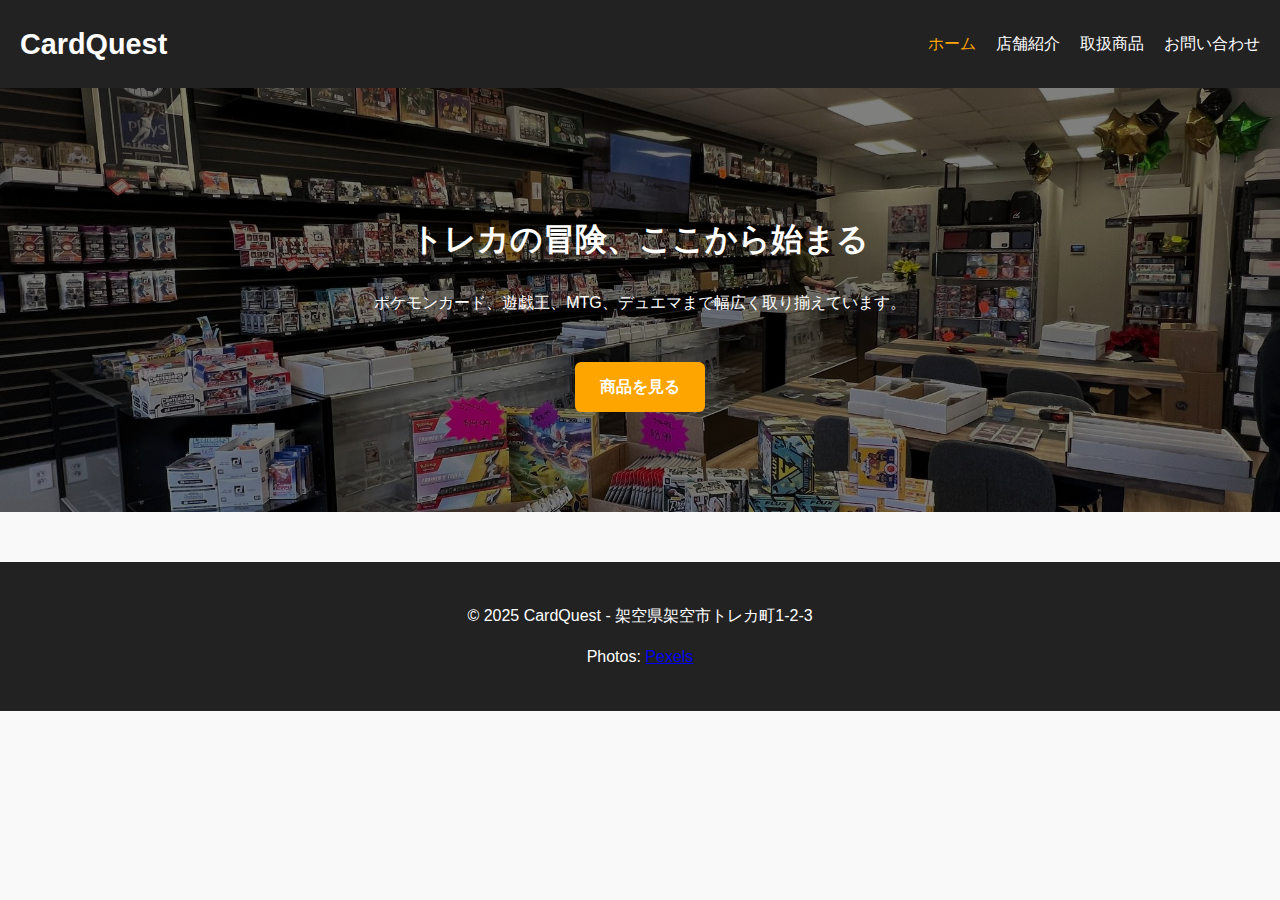
<file: index.html>
<!DOCTYPE html>
<html lang="ja">
    <head>
        <meta charset="UTF-8">
        <meta name="viewport" content="width=device-width, initial-scale=1.0">
        <title>CardQuest - トレカの冒険、ここから始まる</title>
        <link rel="stylesheet" href="style.css">
        <script src="script.js" defer></script>
    </head>
    <body>
        <header>
            <nav>
                <div class="logo"><a href="index.html">CardQuest</a></div>
                <ul>
                    <li><a href="index.html" class="active">ホーム</a></li>
                    <li><a href="about.html">店舗紹介</a></li>
                    <li><a href="products.html">取扱商品</a></li>
                    <li><a href="contact.html">お問い合わせ</a></li>
                </ul>
            </nav>
        </header>

        <section class="hero" style="background-image: url('images/shop.jpg')">
            <h2>トレカの冒険、ここから始まる</h2>
            <p>ポケモンカード、遊戯王、MTG、デュエマまで幅広く取り揃えています。</p>
            <a href="products.html" class="btn">商品を見る</a>
        </section>

        <footer>
            <p>© 2025 CardQuest - 架空県架空市トレカ町1-2-3</p>
            <p>
                Photos:
                <a href="https://www.pexels.com/photo/5699457/" target="_blank" rel="noopener noreferrer">Pexels</a>
            </p>
        </footer>
    </body>
</html>
</file>
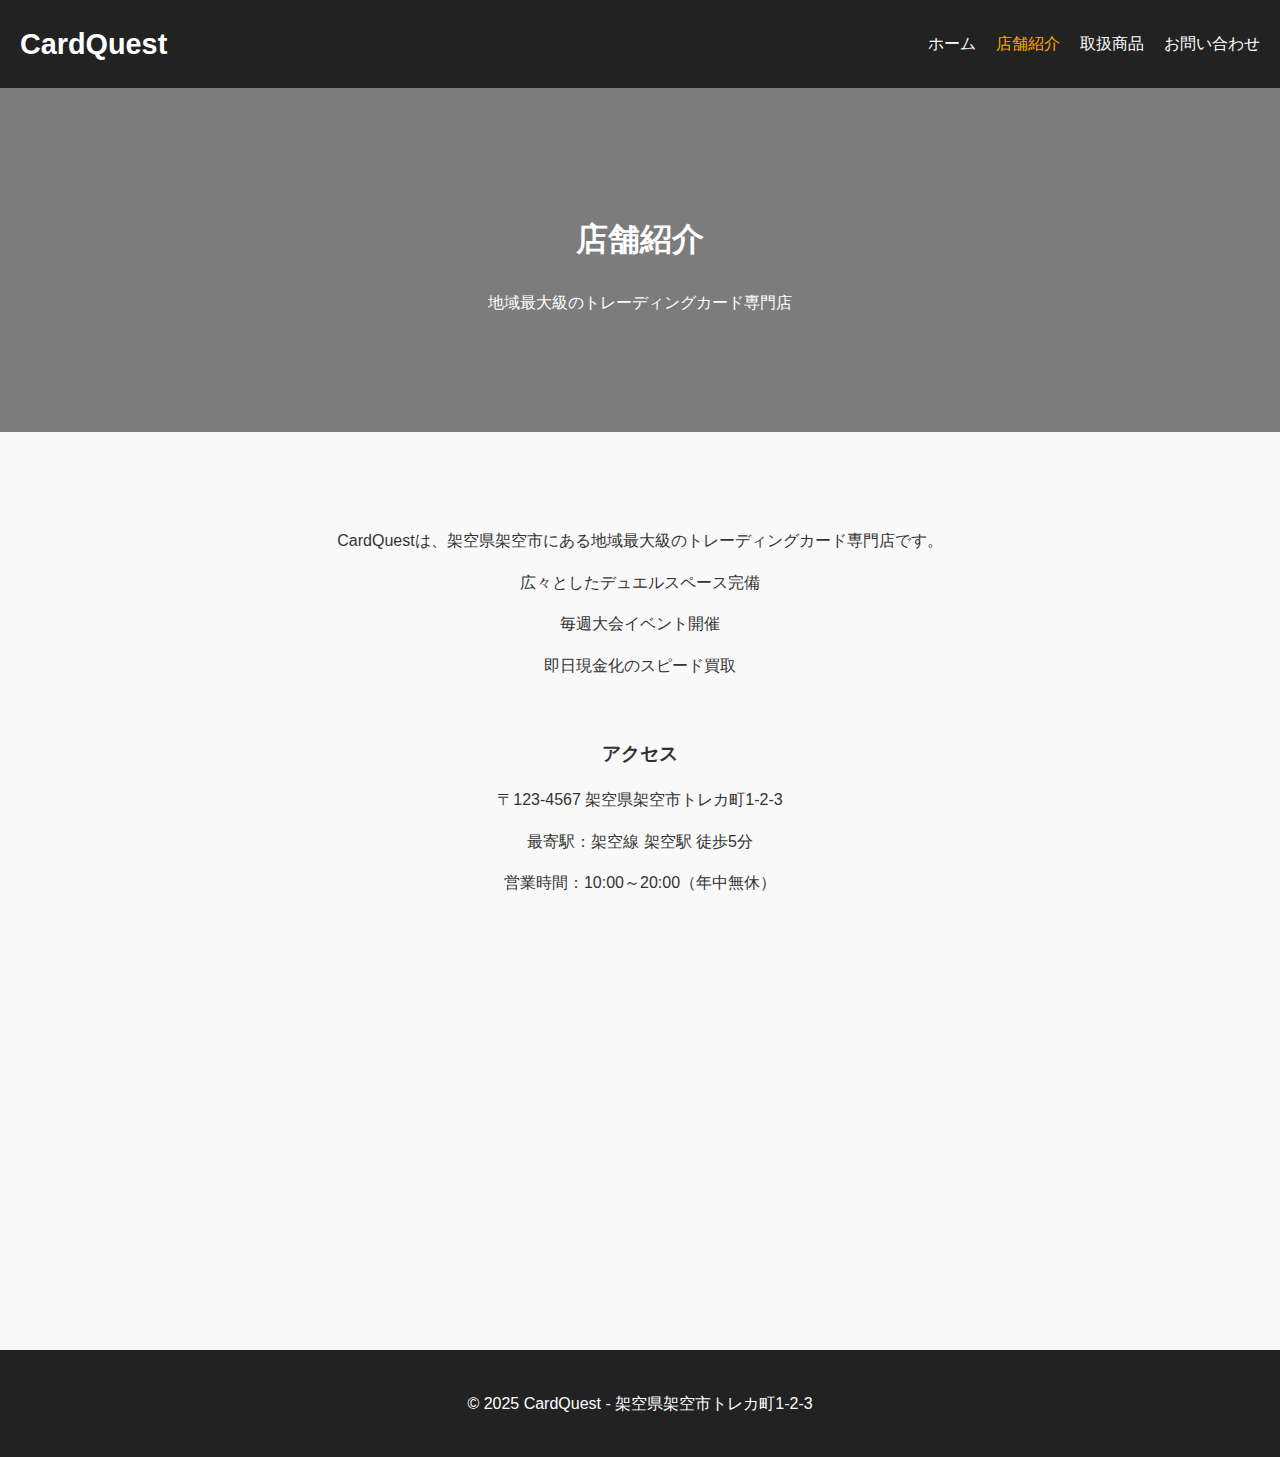
<file: about.html>
<!DOCTYPE html>
<html lang="ja">
    <head>
        <meta charset="UTF-8">
        <meta name="viewport" content="width=device-width, initial-scale=1.0">
        <title>店舗紹介 - CardQuest</title>
        <link rel="stylesheet" href="style.css">
        <script src="script.js" defer></script>
    </head>
    <body>
        <header>
            <nav>
                <div class="logo"><a href="index.html">CardQuest</a></div>
                <ul>
                    <li><a href="index.html">ホーム</a></li>
                    <li><a href="about.html" class="active">店舗紹介</a></li>
                    <li><a href="products.html">取扱商品</a></li>
                    <li><a href="contact.html">お問い合わせ</a></li>
                </ul>
            </nav>
        </header>

        <section class="page-header" style="background:url('https://images.unsplash.com/photo-1611771341254-5c7c4b62a7e4') center/cover;">
            <h2>店舗紹介</h2>
            <p>地域最大級のトレーディングカード専門店</p>
        </section>

        <section class="content">
            <p>CardQuestは、架空県架空市にある地域最大級のトレーディングカード専門店です。</p>
                <p>広々としたデュエルスペース完備</p>
                <p>毎週大会イベント開催</p>
                <p>即日現金化のスピード買取</p>
            <p><br></p>
            <h3>アクセス</h3>
            <p>〒123-4567 架空県架空市トレカ町1-2-3</p>
            <p>最寄駅：架空線 架空駅 徒歩5分</p>
            <p>営業時間：10:00～20:00（年中無休）</p>
            <iframe 
                src="https://www.google.com/maps/embed?pb=!1m18!1m12!1m3!1d3240.0000000000005!2d139.7000000000000!3d35.6895000000000!2m3!1f0!2f0!3f0!3m2!1i1024!2i768!4f13.1!3m3!1m2!1s0x60188bf000000000%3A0x0!2z5pel5pys44Gu44OG44K544OI44Or!5e0!3m2!1sja!2sjp!4v0000000000000" 
                width="100%" height="300" style="border:0;" allowfullscreen="" loading="lazy" referrerpolicy="no-referrer-when-downgrade">
            </iframe>
        </section>

        <footer>
            <p>© 2025 CardQuest - 架空県架空市トレカ町1-2-3</p>
        </footer>
    </body>
</html>
</file>
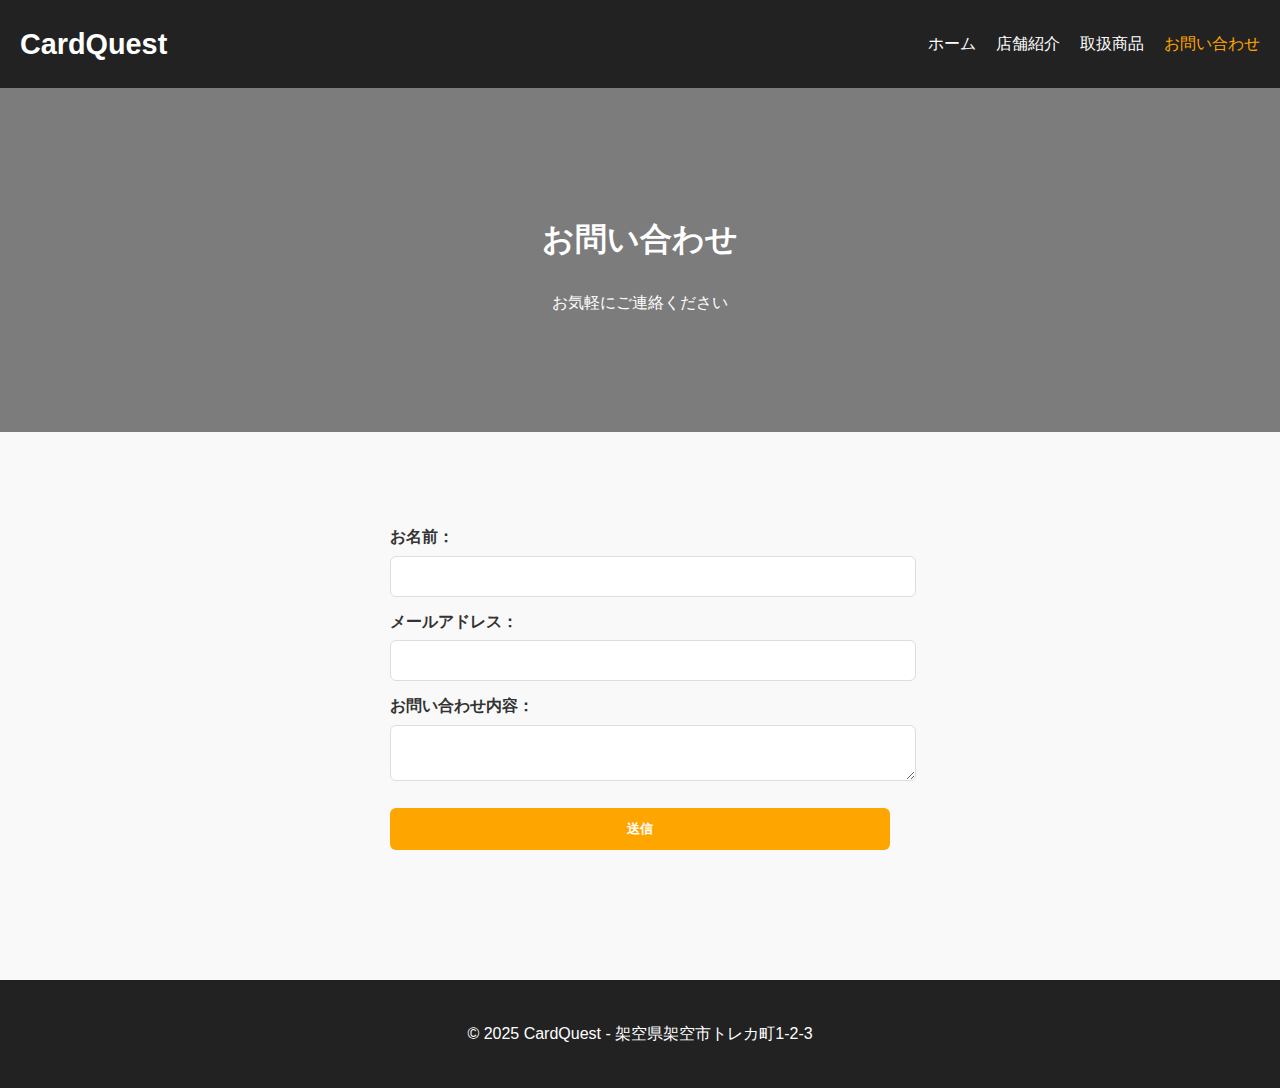
<file: contact.html>
<!DOCTYPE html>
<html lang="ja">
    <head>
        <meta charset="UTF-8">
        <meta name="viewport" content="width=device-width, initial-scale=1.0">
        <title>お問い合わせ - CardQuest</title>
        <link rel="stylesheet" href="style.css">
        <script src="script.js" defer></script>
    </head>
    <body>
        <header>
            <nav>
                <div class="logo"><a href="index.html">CardQuest</a></div>
                <ul>
                    <li><a href="index.html">ホーム</a></li>
                    <li><a href="about.html">店舗紹介</a></li>
                    <li><a href="products.html">取扱商品</a></li>
                    <li><a href="contact.html" class="active">お問い合わせ</a></li>
                </ul>
            </nav>
        </header>

        <section class="page-header" style="background:url('https://images.unsplash.com/photo-1585421514738-54e1d4dc8199') center/cover;">
            <h2>お問い合わせ</h2>
            <p>お気軽にご連絡ください</p>
        </section>

        <section class="content">
            <form>
                <label>お名前：</label>
                <input type="text" name="name" required>

                <label>メールアドレス：</label>
                <input type="email" name="email" required>

                <label>お問い合わせ内容：</label>
                <textarea name="message" required></textarea>

                <button type="submit">送信</button>
            </form>
        </section>

        <footer>
            <p>© 2025 CardQuest - 架空県架空市トレカ町1-2-3</p>
        </footer>
    </body>
</html>
</file>
<file: style.css>
/* ========== Google Fonts & リセット ========== */
body {
    font-family: 'Roboto', sans-serif;
    line-height: 1.6;
    background: #f9f9f9;
    color: #333;
    margin: 0;
    padding: 0;
    box-sizing: border-box;
}

/* ========== ヘッダー ========== */
header {
    background: #222;
    color: white;
    padding: 15px 20px;
    position: sticky;
    top: 0;
    z-index: 100;
}

header nav {
    display: flex;
    justify-content: space-between;
    align-items: center;
    position: relative;
}

header .logo a {
    color: white;
    font-size: 1.8em;
    font-weight: bold;
    text-decoration: none;
}

/* ナビメニュー */
header ul {
    display: flex;
    list-style: none;
    gap: 20px;
}

header ul li a {
    color: white;
    text-decoration: none;
    font-weight: 500;
}

header ul li a.active,
header ul li a:hover {
    color: orange;
}

/* ハンバーガーボタン */
.nav-toggle {
    display: none;
    font-size: 28px;
    background: none;
    border: none;
    color: white;
    cursor: pointer;
}

/* ========== hero / page-header ========== */
.hero, .page-header {
    position: relative;
    color: white;
    text-align: center;
    padding: 100px 20px;
    background-size: cover;
    background-position: center;
}

.hero::before, .page-header::before {
    content: "";
    position: absolute;
    top:0; left:0; right:0; bottom:0;
    background: rgba(0,0,0,0.5);
    z-index: 0;
}

.hero h2, .page-header h2,
.hero p, .page-header p,
.hero .btn, .page-header .btn {
    position: relative;
    z-index: 1;
}

/* ========== ボタン ========== */
.btn {
    display: inline-block;
    padding: 12px 25px;
    background: orange;
    color: white;
    border-radius: 6px;
    text-decoration: none;
    font-weight: bold;
    transition: background 0.3s, transform 0.3s;
    margin-top: 30px;
}

.btn:hover {
    background: darkorange;
    transform: translateY(-2px);
}

/* ========== セクション ========== */
section {
    padding: 80px 20px;
    text-align: center;
}

section h2 {
    margin-bottom: 25px;
    font-family: 'Fredoka One', cursive;
    font-size: 2em;
}

/* ========== 商品スライダー ========== */
.product-slider {
    position: relative;
    max-width: 980px;
    margin: 0 auto;
    padding: 0 56px;
}

.product-slider .stage {
    position: relative;
    min-height: 520px;
}

.product-slide {
    position: absolute;
    inset: 0;
    background: #fff;
    border-radius: 12px;
    box-shadow: 0 4px 15px rgba(0,0,0,0.15);
    padding: 20px;
    display: flex;
    flex-direction: column;
    gap: 12px;
    align-items: center;
    justify-content: flex-start;
    opacity: 0;
    transform: translateY(8px);
    transition: opacity 0.6s ease, transform 0.6s ease;
    pointer-events: none;
}

.product-slide.active {
    opacity: 1;
    transform: translateY(0);
    pointer-events: auto;
}

.product-slide img {
    width: 100%;
    height: 350px;
    object-fit: contain;
    background: #f0f0f0;
    border-radius: 10px;
    padding: 10px;
}

.product-slide h3 {
    font-size: 1.4rem;
    margin-top: 4px;
}

.product-slide p {
    color: #555;
}

/* 矢印ボタン */
.nav-btn {
    position: absolute;
    top: 50%;
    transform: translateY(-50%);
    width: 44px;
    height: 44px;
    border: none;
    border-radius: 50%;
    background: rgba(0,0,0,.6);
    color: #fff;
    font-size: 22px;
    cursor: pointer;
    display: inline-flex;
    align-items: center;
    justify-content: center;
    z-index: 2;
    transition: background .25s ease;
}

.nav-btn:hover {
    background: rgba(0,0,0,.75);
}

.nav-btn.prev { left: 6px; }
.nav-btn.next { right: 6px; }

/* ========== フォーム ========== */
form {
    max-width: 500px;
    margin: 0 auto;
    text-align: left;
}

form label {
    display: block;
    margin: 12px 0 6px;
    font-weight: bold;
}

form input, form textarea {
    width: 100%;
    padding: 12px;
    border: 1px solid #ddd;
    border-radius: 6px;
}

form button {
    display: block;
    width: 100%;
    margin-top: 20px;
    padding: 12px;
    background: orange;
    color: white;
    border: none;
    border-radius: 6px;
    font-weight: bold;
    cursor: pointer;
}

form button:hover {
    background: darkorange;
    transform: translateY(-2px);
}

/* ========== フッター ========== */
footer {
    background: #222;
    color: white;
    text-align: center;
    padding: 25px 20px;
    margin-top: 50px;
}

/* ========== レスポンシブ ========== */
@media (max-width: 1024px) {
    .hero h2, .page-header h2 { font-size: 28px; }
    .hero p, .page-header p { font-size: 16px; }
}

@media (max-width: 768px) {
    nav ul { display: none; flex-direction: column; width: 100%; gap: 10px; }
    nav ul.open { display: flex; }
    .nav-toggle { display: inline-block; }
    .hero { padding: 80px 10px; }
    .product-slider .stage { min-height: 460px; }
    .product-slide img { max-height: 260px; }
}

@media (max-width: 480px) {
    .hero h2, .page-header h2 { font-size: 22px; }
    .hero p, .page-header p { font-size: 14px; }
    .btn { padding: 10px 20px; font-size: 14px; }
}
</file>
